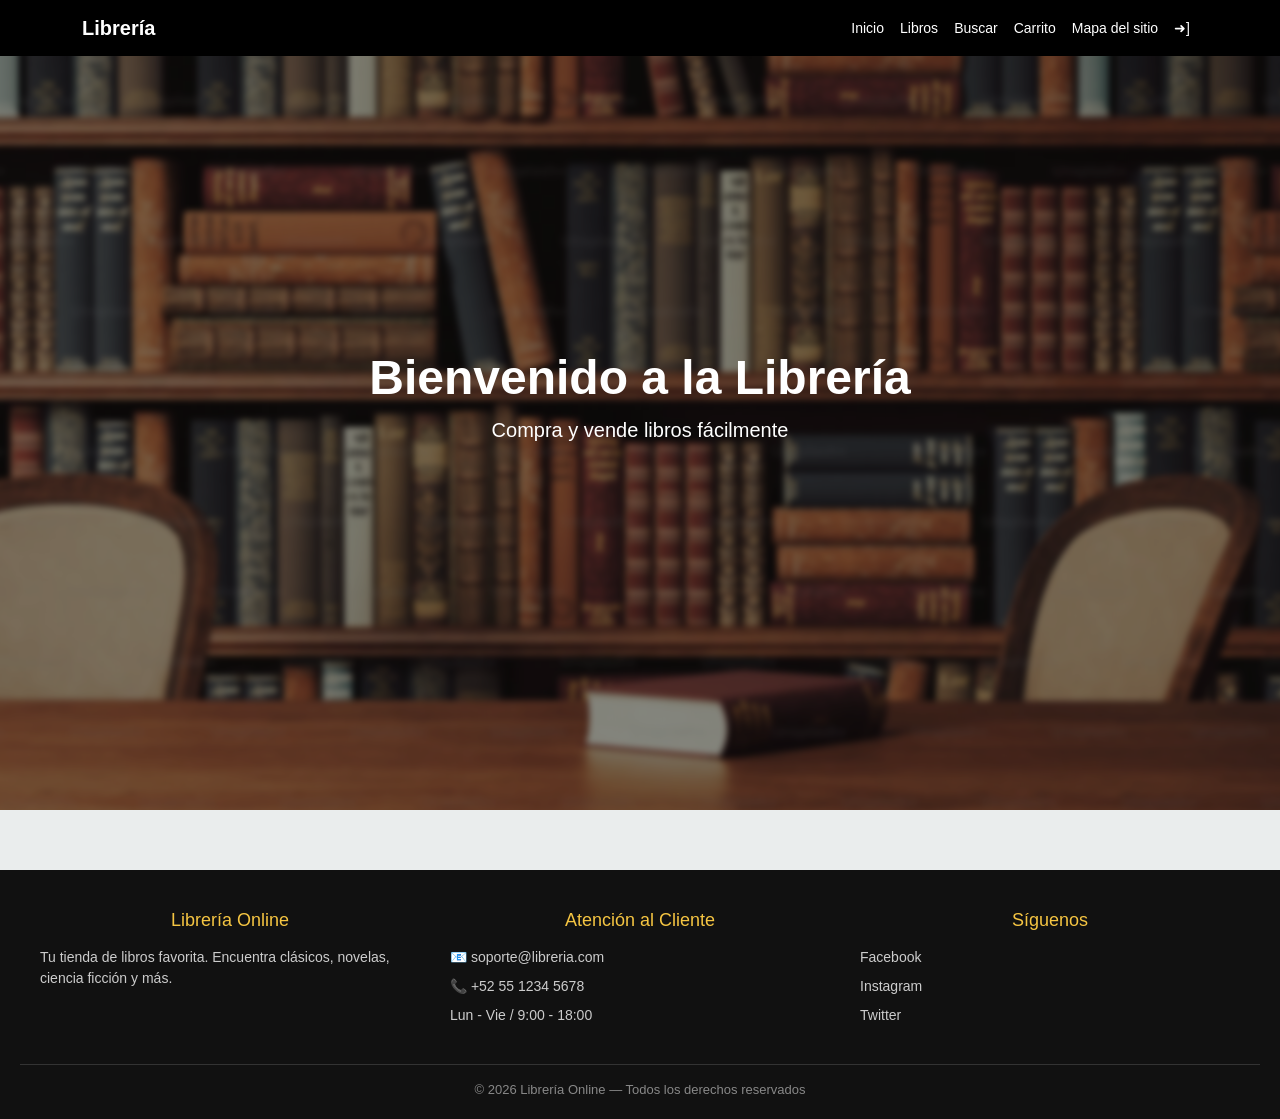
<file: libros2/venta/index.html>
<!DOCTYPE html>
<html lang="es">
<head>
    <meta charset="UTF-8">
    <meta name="viewport" content="width=device-width, initial-scale=1.0">
    <title>Punto de Venta de Libros</title>
    <link href="https://cdn.jsdelivr.net/npm/bootstrap@5.3.8/dist/css/bootstrap.min.css" rel="stylesheet" integrity="sha384-sRIl4kxILFvY47J16cr9ZwB07vP4J8+LH7qKQnuqkuIAvNWLzeN8tE5YBujZqJLB" crossorigin="anonymous">
    <link rel="stylesheet" href="css/estilo.css">
</head>
<body>

<nav class="navbar navbar-expand-lg navbar-dark bg-black fixed-top">
  <div class="container">
    <a class="navbar-brand" href="index.html">Librería</a>

    <button class="navbar-toggler" type="button" data-bs-toggle="collapse" data-bs-target="#menu">
      <span class="navbar-toggler-icon"></span>
    </button>
    <!-- Menu de navegación  -->
    <div class="collapse navbar-collapse" id="menu">
      <ul class="navbar-nav ms-auto mb-2 mb-lg-0">
        <li class="nav-item"><a class="nav-link" href="index.html">Inicio</a></li>
        <li class="nav-item"><a class="nav-link" href="catalogo.html">Libros</a></li>
        <li class="nav-item"><a class="nav-link" href="buscar.html">Buscar</a></li>
        <li class="nav-item"><a class="nav-link" href="carrito.html">Carrito</a></li>
        <span id="adminBtn"></span>
        <li class="nav-item"><a class="nav-link" href="sitiomapa.html">Mapa del sitio</a></li>
        <!-- login -->
        <li class="nav-item">
          <button type="text" class="btn btn-dark nav-link" onclick="cerrarSesion()">➜]</button>
        </li>
      </ul>
    </div>
  </div>
</nav>

<!--carrusel-->
<section class="hero">
  <div id="carouselExampleSlidesOnly" class="carousel slide carousel-fondo" data-bs-ride="carousel">
    <div class="carousel-inner">
      <div class="carousel-item active">
        <img src="imagenes/fondo1.png" class="d-block w-100">
      </div>
      <div class="carousel-item">
        <img src="imagenes/fondo2.png" class="d-block w-100">
      </div>
      <div class="carousel-item">
        <img src="imagenes/fondo3.png" class="d-block w-100">
      </div>
    </div>
  </div>
  <!-- Texto sobre el carrusel -->
  <div class="hero-contenido">
    <h1>Bienvenido a la Librería</h1>
    <p>Compra y vende libros fácilmente</p>
  </div>
</section>


<footer class="footer">
  <div class="footer-contenido">

    <div class="footer-seccion">
      <h3>Librería Online</h3>
      <p>Tu tienda de libros favorita. Encuentra clásicos, novelas, ciencia ficción y más.</p>
    </div>

    <div class="footer-seccion">
      <h3>Atención al Cliente</h3>
      <p>📧 soporte@libreria.com</p>
      <p>📞 +52 55 1234 5678</p>
      <p>Lun - Vie / 9:00 - 18:00</p>
    </div>

    <div class="footer-seccion">
      <h3>Síguenos</h3>
      <p>Facebook</p>
      <p>Instagram</p>
      <p>Twitter</p>
    </div>

  </div>

  <div class="footer-copy">
    © 2026 Librería Online — Todos los derechos reservados
  </div>
</footer>
<script src="https://cdn.jsdelivr.net/npm/bootstrap@5.3.8/dist/js/bootstrap.bundle.min.js"></script>
<script src="js/login.js"></script>
<script>
  function obtenerUsuario() {
    return JSON.parse(localStorage.getItem("usuario"));
  }

  const adminBtn = document.getElementById("adminBtn");

  const usuario = obtenerUsuario();
  if (usuario.rol === "admin") {
    adminBtn.innerHTML = `<li class="nav-item"><a class="nav-link" href="altaLibro.html">Alta Libro</a></li>`;
  }
</script>
</body>
</html>
</file>
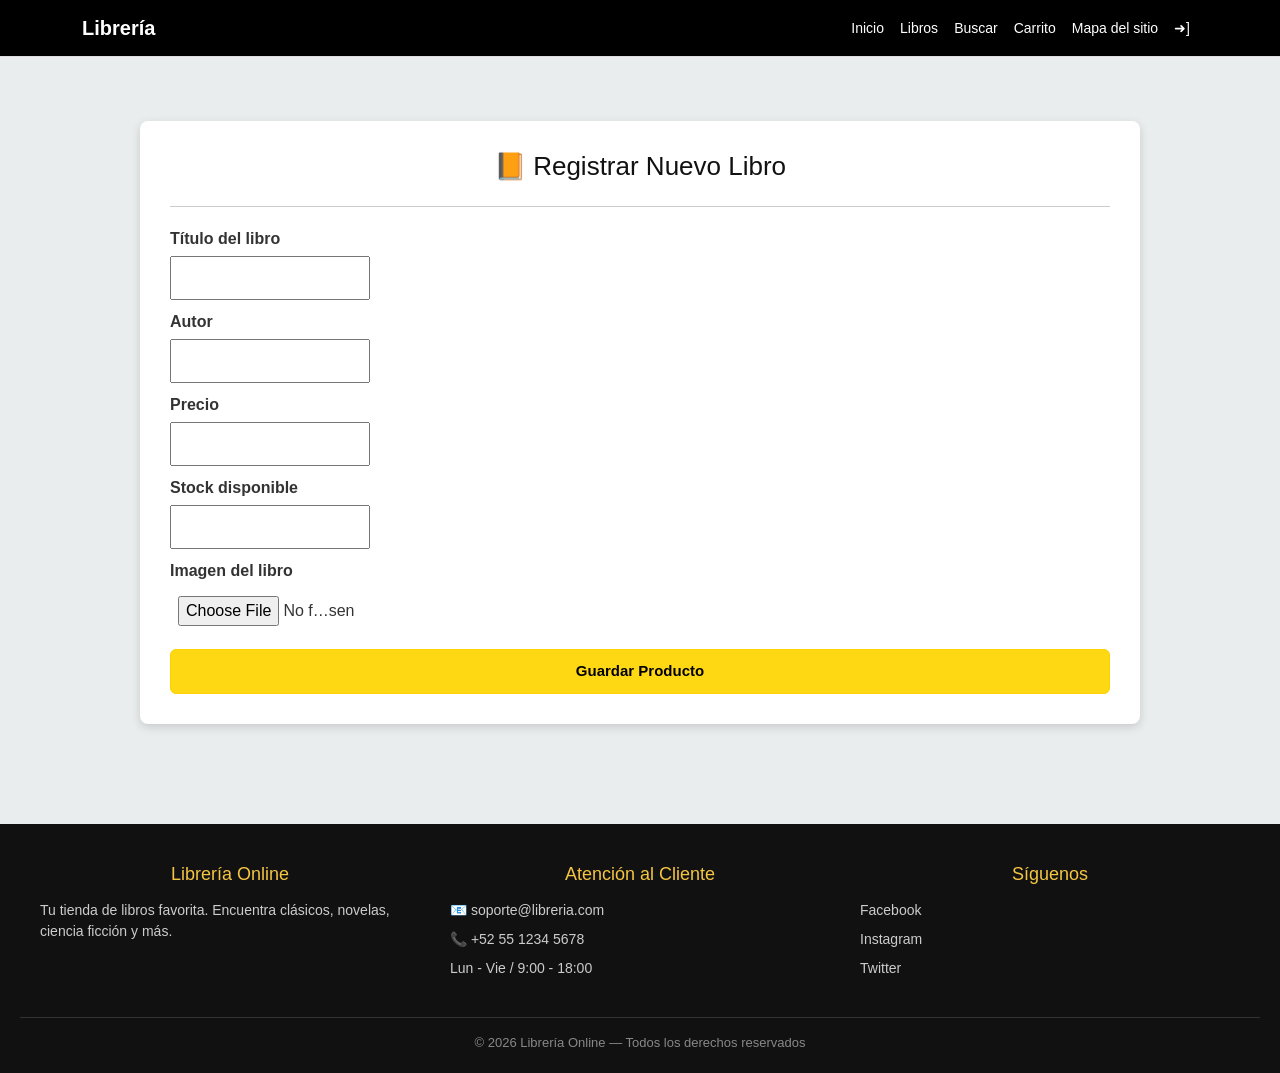
<file: libros2/venta/altaLibro.html>
<!DOCTYPE html>
<html lang="en">
<head>
    <meta charset="UTF-8">
    <meta name="viewport" content="width=device-width, initial-scale=1.0">
    <title>Alta de Producto</title>
    <link href="https://cdn.jsdelivr.net/npm/bootstrap@5.3.8/dist/css/bootstrap.min.css" rel="stylesheet" integrity="sha384-sRIl4kxILFvY47J16cr9ZwB07vP4J8+LH7qKQnuqkuIAvNWLzeN8tE5YBujZqJLB" crossorigin="anonymous">
    <link rel="stylesheet" href="css/estilo.css">
</head>
<body>
  <!-- BARRA DE NAVEGACIÓN -->
    <nav class="navbar navbar-expand-lg navbar-dark bg-black fixed-top">
    <div class="container">
        <a class="navbar-brand" href="index.html">Librería</a>

        <button class="navbar-toggler" type="button" data-bs-toggle="collapse" data-bs-target="#menu">
        <span class="navbar-toggler-icon"></span>
        </button>
        <!-- Menu de navegación  -->
        <div class="collapse navbar-collapse" id="menu">
        <ul class="navbar-nav ms-auto mb-2 mb-lg-0">
            <li class="nav-item"><a class="nav-link" href="index.html">Inicio</a></li>
            <li class="nav-item"><a class="nav-link" href="catalogo.html">Libros</a></li>
            <li class="nav-item"><a class="nav-link" href="buscar.html">Buscar</a></li>
            <li class="nav-item"><a class="nav-link" href="carrito.html">Carrito</a></li>
            <span id="adminBtn"></span>
            <li class="nav-item"><a class="nav-link" href="sitiomapa.html">Mapa del sitio</a></li>
            <!-- login -->
            <li class="nav-item">
                <button type="text" class="btn btn-dark nav-link" onclick="cerrarSesion()">➜]</button>
            </li>
        </ul>
        </div>
    </div>
    </nav>

    <!-- BREADCRUMBS -->
    <nav class="breadcrumbs">
    <a href="../index.html">Inicio</a>
    <span>›</span>
    <span>Alta de Libros</span>
    </nav>

    <!-- CONTENEDOR PRINCIPAL -->
    <div class="container mt-4">
        <div class="detalle-container">
            <div class="detalle-card">
                
                <!-- FORMULARIO -->
                <div class="detalle-info">
                    <h2 class="mb-4">📙 Registrar Nuevo Libro</h2>
                    <hr>

                    <form id="formAltaProducto">

                        <!-- TITULO -->
                        <label>Título del libro</label>
                        <input type="text" id="titulo" required>

                        <!-- AUTOR -->
                        <label>Autor</label>
                        <input type="text" id="autor" required>

                        <!-- PRECIO -->
                        <label>Precio</label>
                        <input type="number" id="precio" min="1" required>

                        <!-- STOCK -->
                        <label>Stock disponible</label>
                        <input type="number" id="stock" min="0" required>

                        <!-- IMAGEN -->
                        <label>Imagen del libro</label>
                        <input type="file" id="imagen" placeholder="../imagenes/libro.jpg">

                        <br>

                        <!-- BOTÓN -->
                        <button type="submit" class="btn-comprar" onclick="AddLibro()">
                        Guardar Producto
                        </button>

                    </form>
                </div>

            </div>
        </div>
    </div>
    <!-- MODAL -->
    <div id="modalMensaje" class="modal-mensaje">
    <div class="modal-contenido">
        <p id="textoModal"></p>
        <button onclick="cerrarModal()">Aceptar</button>
    </div>
    </div>

    <!-- PIE DE PAGINA -->
    <footer class="footer">
        <div class="footer-contenido">

            <div class="footer-seccion">
            <h3>Librería Online</h3>
            <p>Tu tienda de libros favorita. Encuentra clásicos, novelas, ciencia ficción y más.</p>
            </div>

            <div class="footer-seccion">
            <h3>Atención al Cliente</h3>
            <p>📧 soporte@libreria.com</p>
            <p>📞 +52 55 1234 5678</p>
            <p>Lun - Vie / 9:00 - 18:00</p>
            </div>

            <div class="footer-seccion">
            <h3>Síguenos</h3>
            <p>Facebook</p>
            <p>Instagram</p>
            <p>Twitter</p>
            </div>

        </div>

        <div class="footer-copy">
            © 2026 Librería Online — Todos los derechos reservados
        </div>
    </footer>
    <!-- JS -->
    <script src="https://cdn.jsdelivr.net/npm/bootstrap@5.3.8/dist/js/bootstrap.bundle.min.js"></script>
    <script src="js/login.js"></script>
    <script src="js/altaProducto.js"></script>
</body>
</html>
</file>
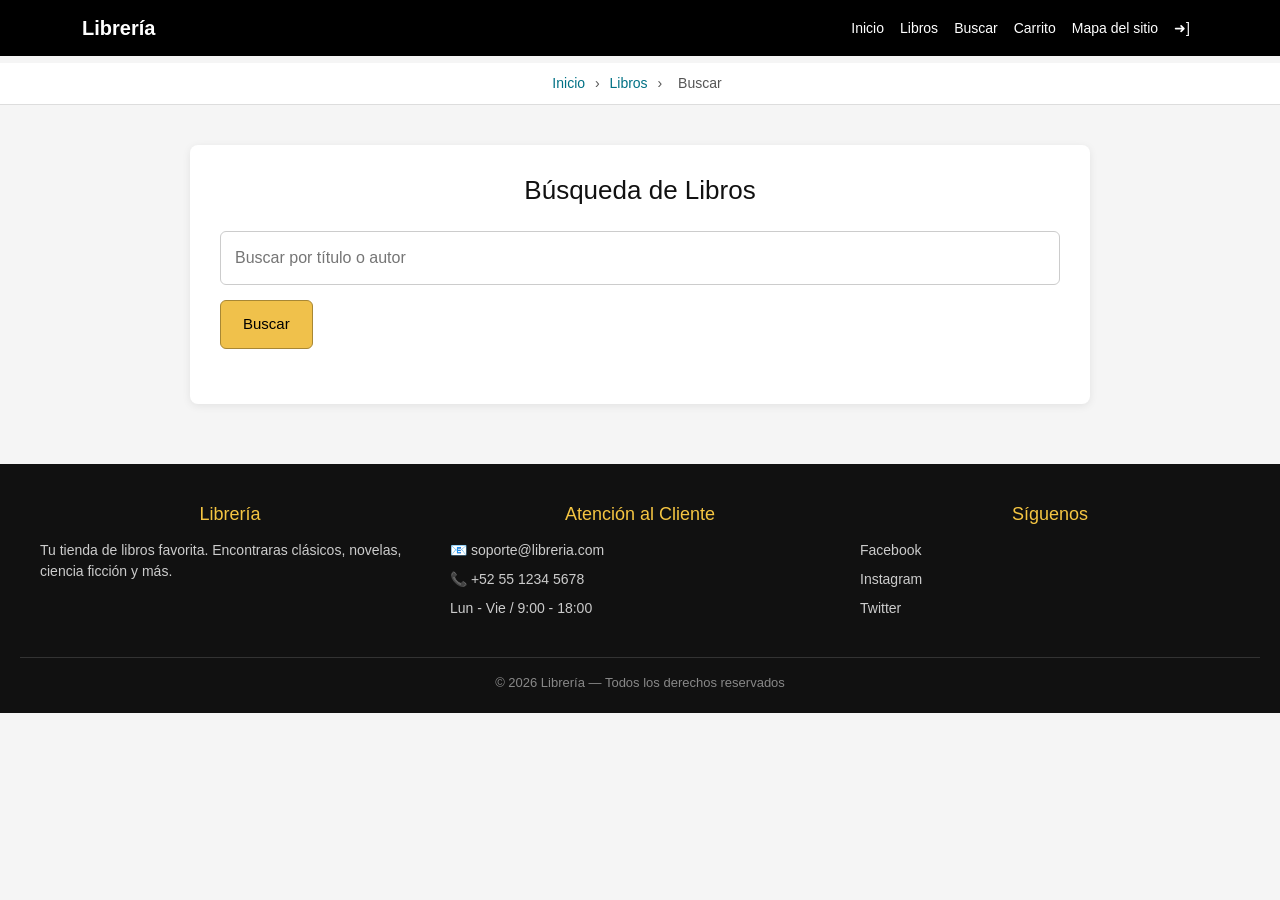
<file: libros2/venta/buscar.html>
<!DOCTYPE html>
<html lang="en">
<head>
  <meta charset="UTF-8">
  <meta name="viewport" content="width=device-width, initial-scale=1.0">
  <title>Buscardor</title>
  <link href="https://cdn.jsdelivr.net/npm/bootstrap@5.3.8/dist/css/bootstrap.min.css" rel="stylesheet" integrity="sha384-sRIl4kxILFvY47J16cr9ZwB07vP4J8+LH7qKQnuqkuIAvNWLzeN8tE5YBujZqJLB" crossorigin="anonymous">
  <link rel="stylesheet" href="css/estilo.css">
</head>
<body class="catalogo-bg pt-5">

<nav class="navbar navbar-expand-lg navbar-dark bg-black fixed-top">
  <div class="container">
    <a class="navbar-brand" href="index.html">Librería</a>

    <button class="navbar-toggler" type="button" data-bs-toggle="collapse" data-bs-target="#menu">
      <span class="navbar-toggler-icon"></span>
    </button>

    <div class="collapse navbar-collapse" id="menu">
      <ul class="navbar-nav ms-auto mb-2 mb-lg-0">
        <li class="nav-item"><a class="nav-link" href="index.html">Inicio</a></li>
        <li class="nav-item"><a class="nav-link" href="catalogo.html">Libros</a></li>
        <li class="nav-item"><a class="nav-link" href="buscar.html">Buscar</a></li>
        <li class="nav-item"><a class="nav-link" href="carrito.html">Carrito</a></li>
        <span id="adminBtn"></span>
        <li class="nav-item"><a class="nav-link" href="sitiomapa.html">Mapa del sitio</a></li>
        <!-- login -->
        <li class="nav-item">
          <button type="text" class="btn btn-dark nav-link" onclick="cerrarSesion()">➜]</button>
        </li>
      </ul>
    </div>
  </div>
</nav>
<!-- Breadcrumbs -->
<nav class="breadcrumbs">
  <a href="index.html">Inicio</a>
  <span>›</span>
  <a href="catalogo.html">Libros</a>
  <span>›</span>
  <span>Buscar</span>
</nav>

<!-- contenido principal -->
<main>
  <h2>Búsqueda de Libros</h2>
  <!-- formulario de busqueda -->
  <input 
    type="text" 
    id="busqueda" 
    placeholder="Buscar por título o autor" required
  >

  <button type="button" onclick="buscarLibro()">Buscar</button>
  <!-- Resultados -->
  <div id="resultado"></div>
</main>

<footer class="footer">
  <div class="footer-contenido">

    <div class="footer-seccion">
      <h3>Librería</h3>
      <p>Tu tienda de libros favorita. Encontraras clásicos, novelas, ciencia ficción y más.</p>
    </div>

    <div class="footer-seccion">
      <h3>Atención al Cliente</h3>
      <p>📧 soporte@libreria.com</p>
      <p>📞 +52 55 1234 5678</p>
      <p>Lun - Vie / 9:00 - 18:00</p>
    </div>

    <div class="footer-seccion">
      <h3>Síguenos</h3>
      <p>Facebook</p>
      <p>Instagram</p>
      <p>Twitter</p>
    </div>

  </div>
  <div class="footer-copy">
    © 2026 Librería — Todos los derechos reservados
  </div>
</footer>
<script src="https://cdn.jsdelivr.net/npm/bootstrap@5.3.8/dist/js/bootstrap.bundle.min.js"></script>
<script src="js/login.js"></script>
<script src="js/buscar.js"></script>
</body>
</html>
</file>
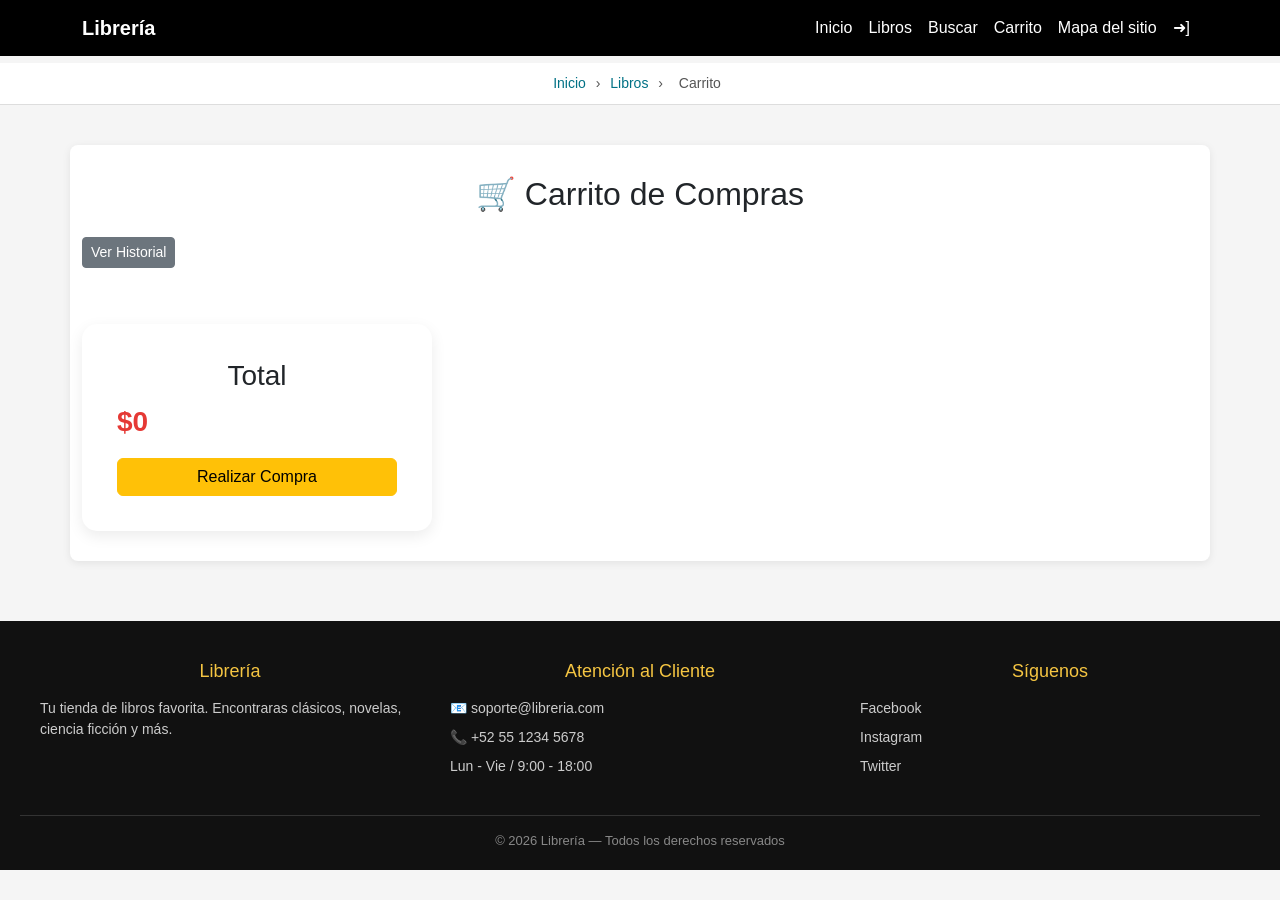
<file: libros2/venta/carrito.html>
<!DOCTYPE html>
<html lang="es">
<head>
  <meta charset="UTF-8">
  <meta name="viewport" content="width=device-width, initial-scale=1.0">
  <title>Carrito</title>
  <link rel="stylesheet" href="css/estilo.css">
  <link href="https://cdn.jsdelivr.net/npm/bootstrap-icons@1.11.3/font/bootstrap-icons.css" rel="stylesheet">
  <link href="https://cdn.jsdelivr.net/npm/bootstrap@5.3.8/dist/css/bootstrap.min.css" rel="stylesheet" integrity="sha384-sRIl4kxILFvY47J16cr9ZwB07vP4J8+LH7qKQnuqkuIAvNWLzeN8tE5YBujZqJLB" crossorigin="anonymous">

</head>
<body class="catalogo-bg pt-5">

<nav class="navbar navbar-expand-lg navbar-dark bg-black fixed-top">
  <div class="container">
    <a class="navbar-brand" href="index.html">Librería</a>

    <button class="navbar-toggler" type="button" data-bs-toggle="collapse" data-bs-target="#menu">
      <span class="navbar-toggler-icon"></span>
    </button>

    <div class="collapse navbar-collapse" id="menu">
      <ul class="navbar-nav ms-auto mb-2 mb-lg-0">
        <li class="nav-item"><a class="nav-link" href="index.html">Inicio</a></li>
        <li class="nav-item"><a class="nav-link" href="catalogo.html">Libros</a></li>
        <li class="nav-item"><a class="nav-link" href="buscar.html">Buscar</a></li>
        <li class="nav-item"><a class="nav-link" href="carrito.html">Carrito</a></li>
        <span id="adminBtn"></span>
        <li class="nav-item"><a class="nav-link" href="sitiomapa.html">Mapa del sitio</a></li>
        <li class="nav-item">
          <button type="text" class="btn btn-dark nav-link" onclick="cerrarSesion()">➜]</button>
        </li>
      </ul>
    </div>
  </div>
</nav>

<nav class="breadcrumbs">
  <a href="index.html">Inicio</a>
  <span>›</span>
  <a href="catalogo.html">Libros</a>
  <span>›</span>
  <span>Carrito</span>
</nav>

<main class="container">
  <h2 class="mb-4">🛒 Carrito de Compras</h2>
  <a href="historial.html" class="btn btn-sm btn-secondary mb-3">
    Ver Historial
  </a>

  <!-- lista -->
  <div id="listaCarrito" class="carrito-contenedor"></div>

  <!-- detalles -->
  <div class="resumen-carrito mt-3">
    <h3>Total</h3>
     <div id="totalCarrito" class="total-precio">$0</div>
    <a href="pago.html" type="button" class="btn btn-warning w-100">Realizar Compra</a>
  </div>
</main>

<script src="https://cdn.jsdelivr.net/npm/bootstrap@5.3.8/dist/js/bootstrap.bundle.min.js" integrity="sha384-FKyoEForCGlyvwx9Hj09JcYn3nv7wiPVlz7YYwJrWVcXK/BmnVDxM+D2scQbITxI" crossorigin="anonymous"></script>

<footer class="footer">
  <div class="footer-contenido">

    <div class="footer-seccion">
      <h3>Librería</h3>
      <p>Tu tienda de libros favorita. Encontraras clásicos, novelas, ciencia ficción y más.</p>
    </div>

    <div class="footer-seccion">
      <h3>Atención al Cliente</h3>
      <p>📧 soporte@libreria.com</p>
      <p>📞 +52 55 1234 5678</p>
      <p>Lun - Vie / 9:00 - 18:00</p>
    </div>

    <div class="footer-seccion">
      <h3>Síguenos</h3>
      <p>Facebook</p>
      <p>Instagram</p>
      <p>Twitter</p>
    </div>

  </div>
  <div class="footer-copy">
    © 2026 Librería — Todos los derechos reservados
  </div>
</footer>
<script src="js/carrito.js"></script>
<script src="js/login.js"></script>
</body>
</html>
</file>
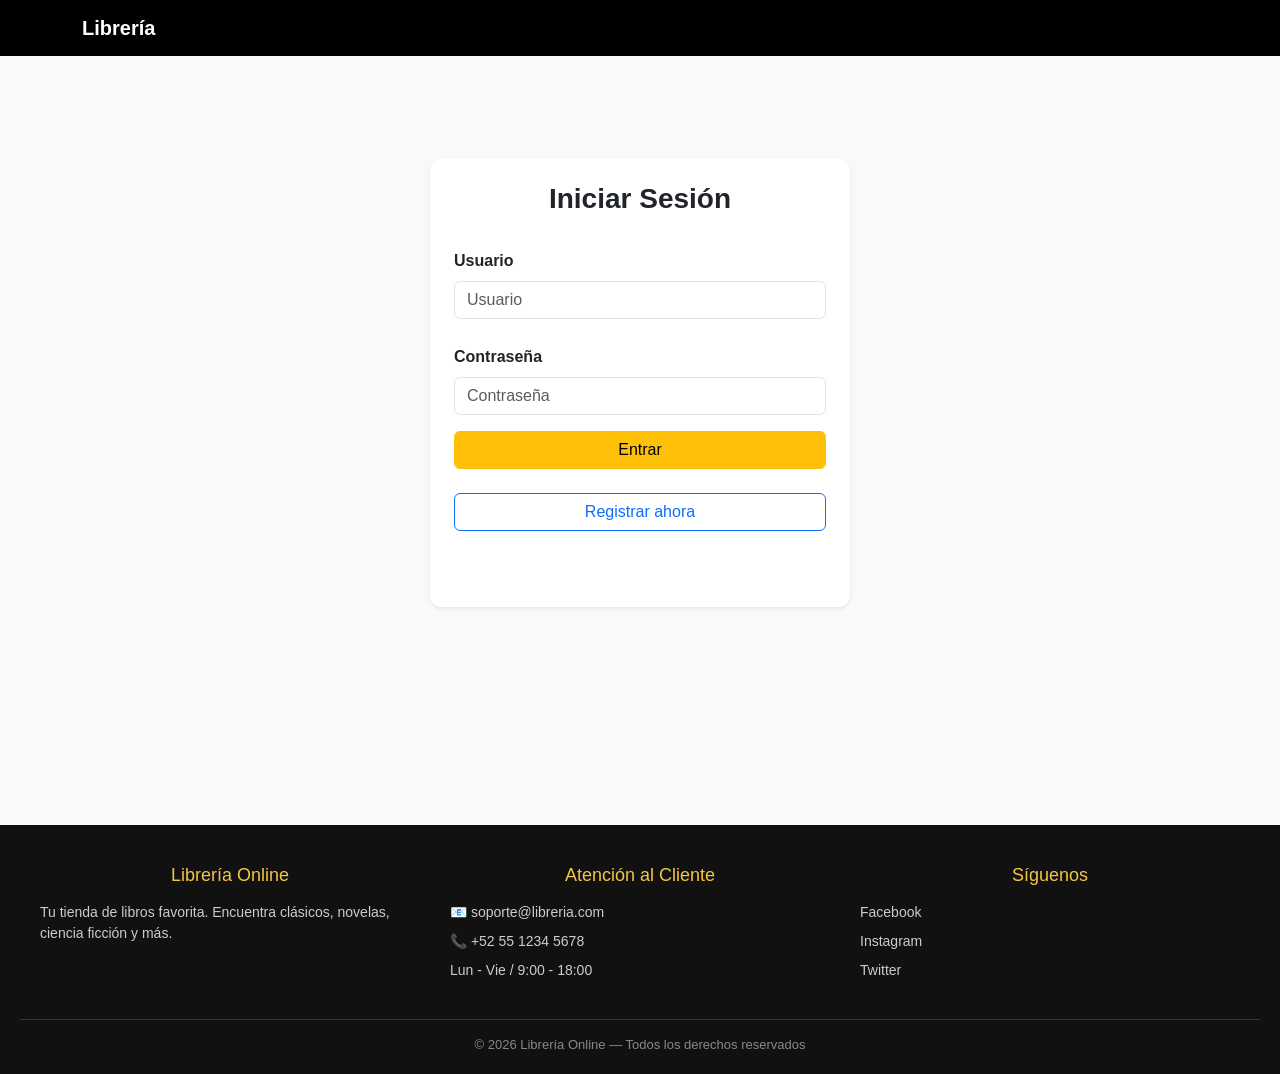
<file: libros2/venta/catalogo.html>
<!DOCTYPE html>
<html lang="es">
<head>
  <meta charset="UTF-8">
  <meta name="viewport" content="width=device-width, initial-scale=1.0">
  <title>Catálogo de Libros</title>
  <link href="https://cdn.jsdelivr.net/npm/bootstrap@5.3.8/dist/css/bootstrap.min.css" rel="stylesheet" integrity="sha384-sRIl4kxILFvY47J16cr9ZwB07vP4J8+LH7qKQnuqkuIAvNWLzeN8tE5YBujZqJLB" crossorigin="anonymous">
  <link rel="stylesheet" href="css/estilo.css">
</head>

<body class="catalogo-bg">

<nav class="navbar navbar-expand-lg navbar-light bg-white border-bottom">
  <div class="container">
    <a class="navbar-brand" href="index.html">Librería</a>

    <button class="navbar-toggler" type="button" data-bs-toggle="collapse" data-bs-target="#menu">
      <span class="navbar-toggler-icon"></span>
    </button>
    <!-- Menú -->
    <div class="collapse navbar-collapse" id="menu">
      <ul class="navbar-nav ms-auto">
        <!-- Navegación principal -->
        <li class="nav-item"><a class="nav-link" href="index.html">Inicio</a></li>
        <li class="nav-item"><a class="nav-link active" href="catalogo.html">Libros</a></li>
        <li class="nav-item"><a class="nav-link" href="buscar.html">Buscar</a></li>
        <li class="nav-item"><a class="nav-link" href="carrito.html">Carrito</a></li>
        <span id="adminBtn"></span>
        <li class="nav-item"><a class="nav-link" href="sitiomapa.html">Mapa del sitio</a></li>
        <!-- Login -->
        <li class="nav-item">
          <button type="text" class="btn btn-dark nav-link" onclick="cerrarSesion()">➜]</button>
        </li>
      </ul>
    </div>
  </div>
</nav>
<!-- Breadcrumbs -->
<nav class="breadcrumbs">
  <a href="index.html">Inicio</a>
  <span>›</span>
  <span>Libros</span>
</nav>


<div class="container mt-4">
  <br>
  <h3 class="fw-bold mb-3">Catálogo de Libros</h3>
  <br>
  <!-- Contenedor dinamico de libros  -->
  <div class="row g-3" id="contenedor-libros">
    <!-- insertan libros desde el js -->
  </div>
</div>

<script src="https://cdn.jsdelivr.net/npm/bootstrap@5.3.8/dist/js/bootstrap.bundle.min.js"></script>

<footer class="footer">
  <div class="footer-contenido">

    <div class="footer-seccion">
      <h3>Librería</h3>
      <p>Tu tienda de libros favorita. Encontraras clásicos, novelas, ciencia ficción y más.</p>
    </div>

    <div class="footer-seccion">
      <h3>Atención al Cliente</h3>
      <p>📧 soporte@libreria.com</p>
      <p>📞 +52 55 1234 5678</p>
      <p>Lun - Vie / 9:00 - 18:00</p>
    </div>

    <div class="footer-seccion">
      <h3>Síguenos</h3>
      <p>Facebook</p>
      <p>Instagram</p>
      <p>Twitter</p>
    </div>

  </div>
  <div class="footer-copy">
    © 2026 Librería — Todos los derechos reservados
  </div>
</footer>
<!-- lógica de libros -->
<script src="js/libros.js"></script>
<script src="js/login.js"></script>
</body>
</html>
</file>
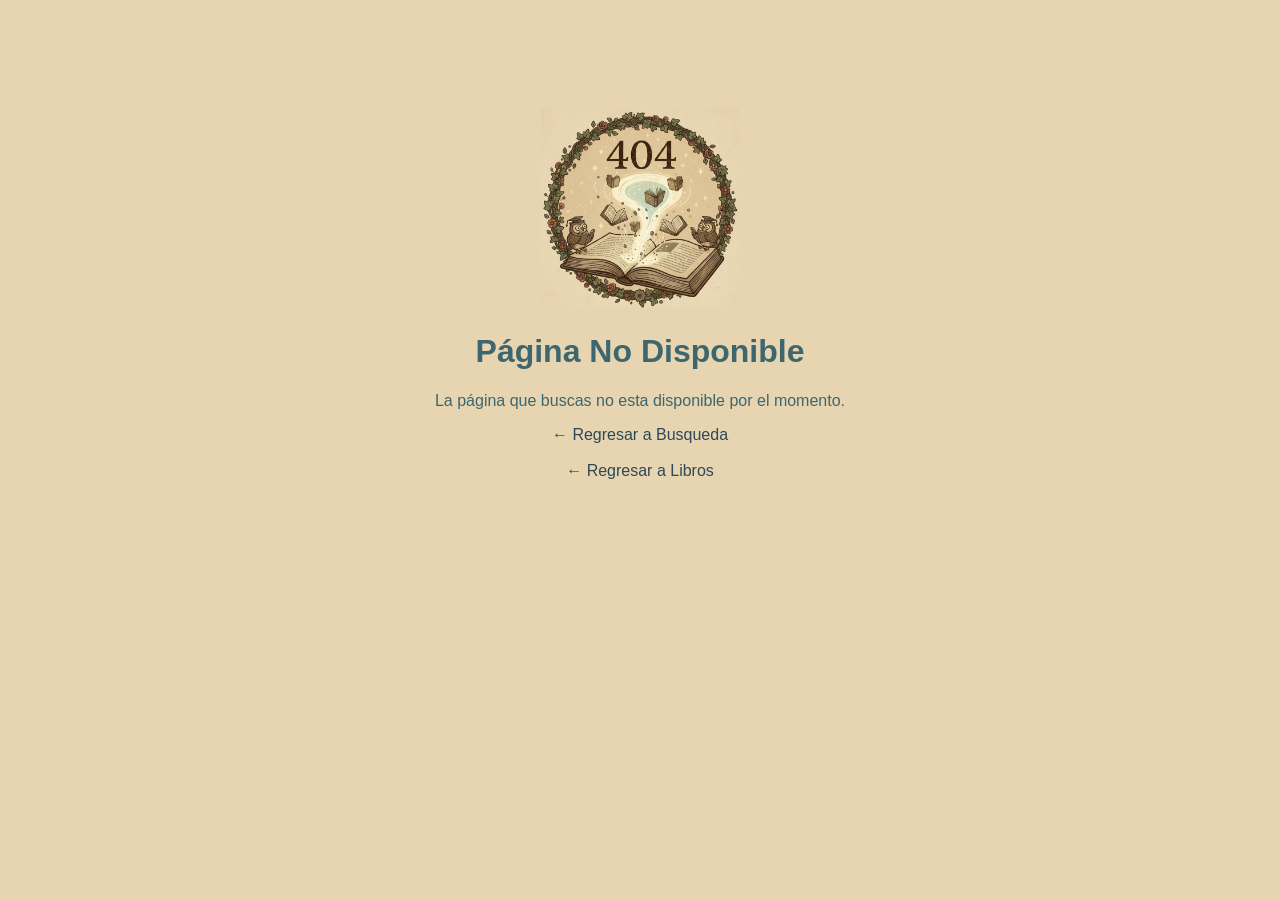
<file: libros2/venta/error404.html>
<!DOCTYPE html>
<html lang="en">
<head>
    <meta charset="UTF-8">
    <meta name="viewport" content="width=device-width, initial-scale=1.0">
    <title>Error</title>
    <style>
        body {
            font-family: Arial;
            text-align: center;
            background: #e6d5b0;
            padding-top: 100px;
            color: #3e666e;
        }
        a {
            color: #2f4858;
            text-decoration: none;
        }
        img{
            height: 200px;
        }
        h1{
            font-size: xx-large;
            font-family: 'Lucida Sans', 'Lucida Sans Regular', 'Lucida Grande', 'Lucida Sans Unicode', Geneva, Verdana, sans-serif;
        }
    </style>
</head>
<body>
    <img src="../venta/imagenes/404.png">

    <h1>Página No Disponible</h1>
    <p>La página que buscas no esta disponible por el momento.</p>

    <a href="buscar.html">← Regresar a Busqueda</a><br><br>
    <a href="catalogo.html">← Regresar a Libros</a>
</body>
</html>
</file>
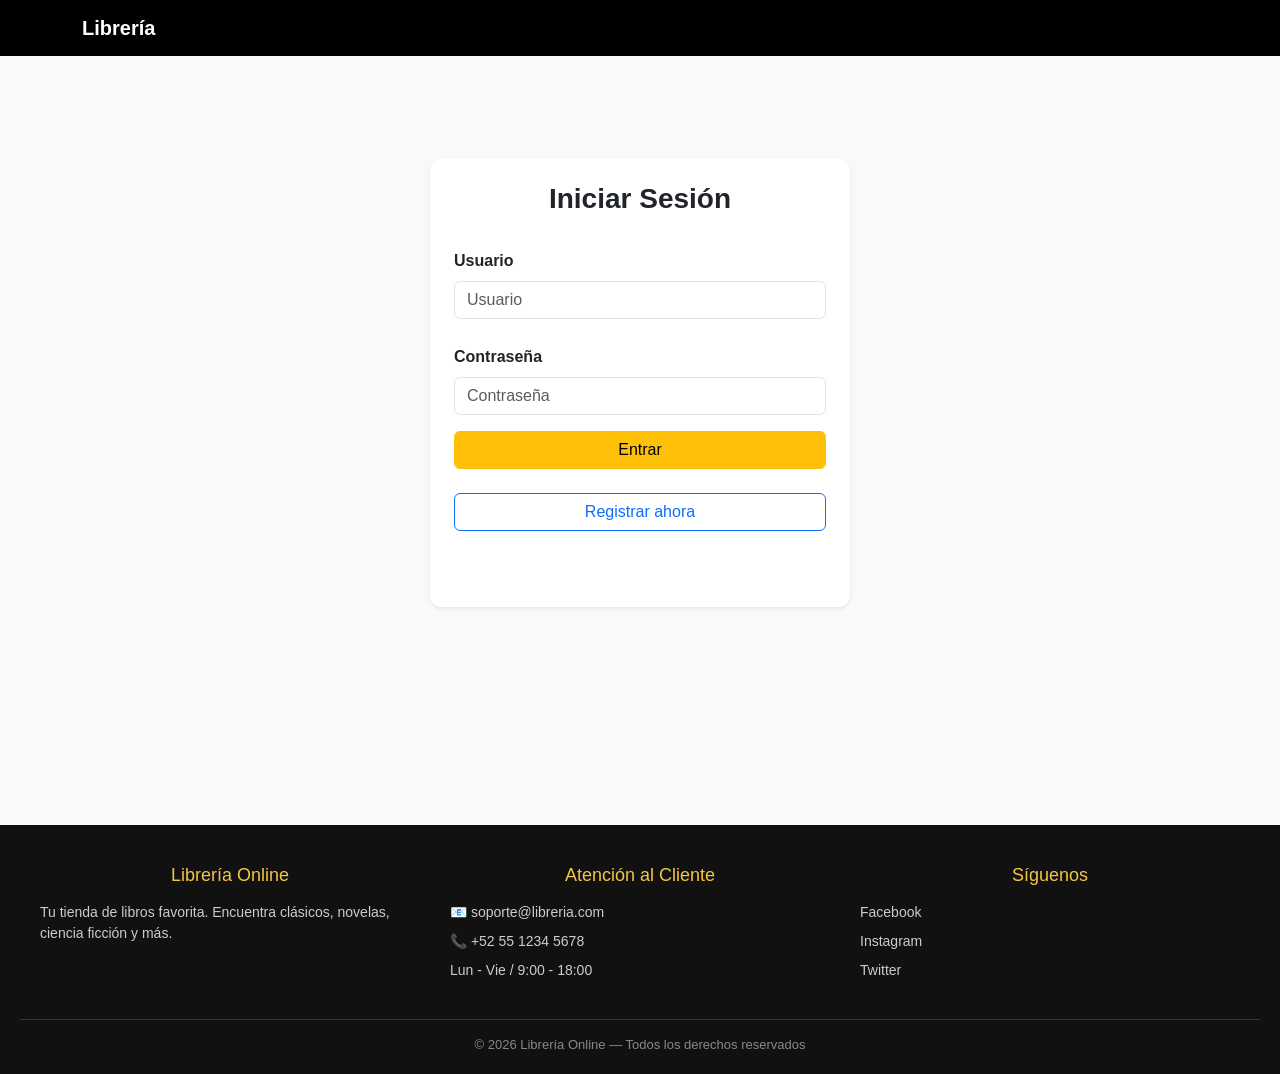
<file: libros2/venta/login.html>
<!DOCTYPE html>
<html lang="es">
<head>
    <meta charset="UTF-8">
    <meta name="viewport" content="width=device-width, initial-scale=1.0">
    <title>Iniciar Sesión</title>
    <link rel="stylesheet" href="css/estilo.css">
    <link href="https://cdn.jsdelivr.net/npm/bootstrap@5.3.8/dist/css/bootstrap.min.css" rel="stylesheet" integrity="sha384-sRIl4kxILFvY47J16cr9ZwB07vP4J8+LH7qKQnuqkuIAvNWLzeN8tE5YBujZqJLB" crossorigin="anonymous">
</head>

<body class="bg-light">
<nav class="navbar navbar-expand-lg navbar-dark bg-black fixed-top">
  <div class="container">
    <a class="navbar-brand" href="index.html">Librería</a>
  </div>
</nav>

<!-- Formulario Login -->
<div class="container d-flex justify-content-center align-items-center" style="min-height: 85vh;">
  <div class="card shadow-sm border-0 p-4" style="max-width: 420px; width: 100%; border-radius: 12px; margin: 90px;">
      <!-- T´tulo -->
      <div class="text-center mb-3">
          <h3 class="fw-bold">Iniciar Sesión</h3>
        </div>
        <!-- Usuario -->
        <div class="mb-3">
            <label class="form-label">Usuario</label>
            <input type="text" id="usuario" class="form-control" placeholder="Usuario">
        </div>
        <!-- Contraseña -->
        <div class="mb-3">
            <label class="form-label">Contraseña</label>
            <input type="password" id="password" class="form-control" placeholder="Contraseña">
        </div>
        <!-- Boton login -->
        <button class="btn btn-warning w-100" onclick="login()">Entrar</button><br>
        <button class="btn btn-outline-primary w-100"><a class="nav-link" href="registro.html">Registrar ahora</a></button>
        <!-- Mensaje de error -->
        <p id="mensaje" class="text-center mt-3 text-danger small"></p>
    </div>
</div>

<footer class="footer">
    <div class="footer-contenido">
        
        <div class="footer-seccion">
            <h3>Librería Online</h3>
            <p>Tu tienda de libros favorita. Encuentra clásicos, novelas, ciencia ficción y más.</p>
        </div>
        
        <div class="footer-seccion">
            <h3>Atención al Cliente</h3>
            <p>📧 soporte@libreria.com</p>
            <p>📞 +52 55 1234 5678</p>
            <p>Lun - Vie / 9:00 - 18:00</p>
        </div>
        
    <div class="footer-seccion">
      <h3>Síguenos</h3>
      <p>Facebook</p>
      <p>Instagram</p>
      <p>Twitter</p>
    </div>

  </div>

  <div class="footer-copy">
    © 2026 Librería Online — Todos los derechos reservados
  </div>
</footer>

<script src="https://cdn.jsdelivr.net/npm/bootstrap@5.3.8/dist/js/bootstrap.bundle.min.js"></script>
<script src="js/login.js"></script>
</body>
</html>
</file>
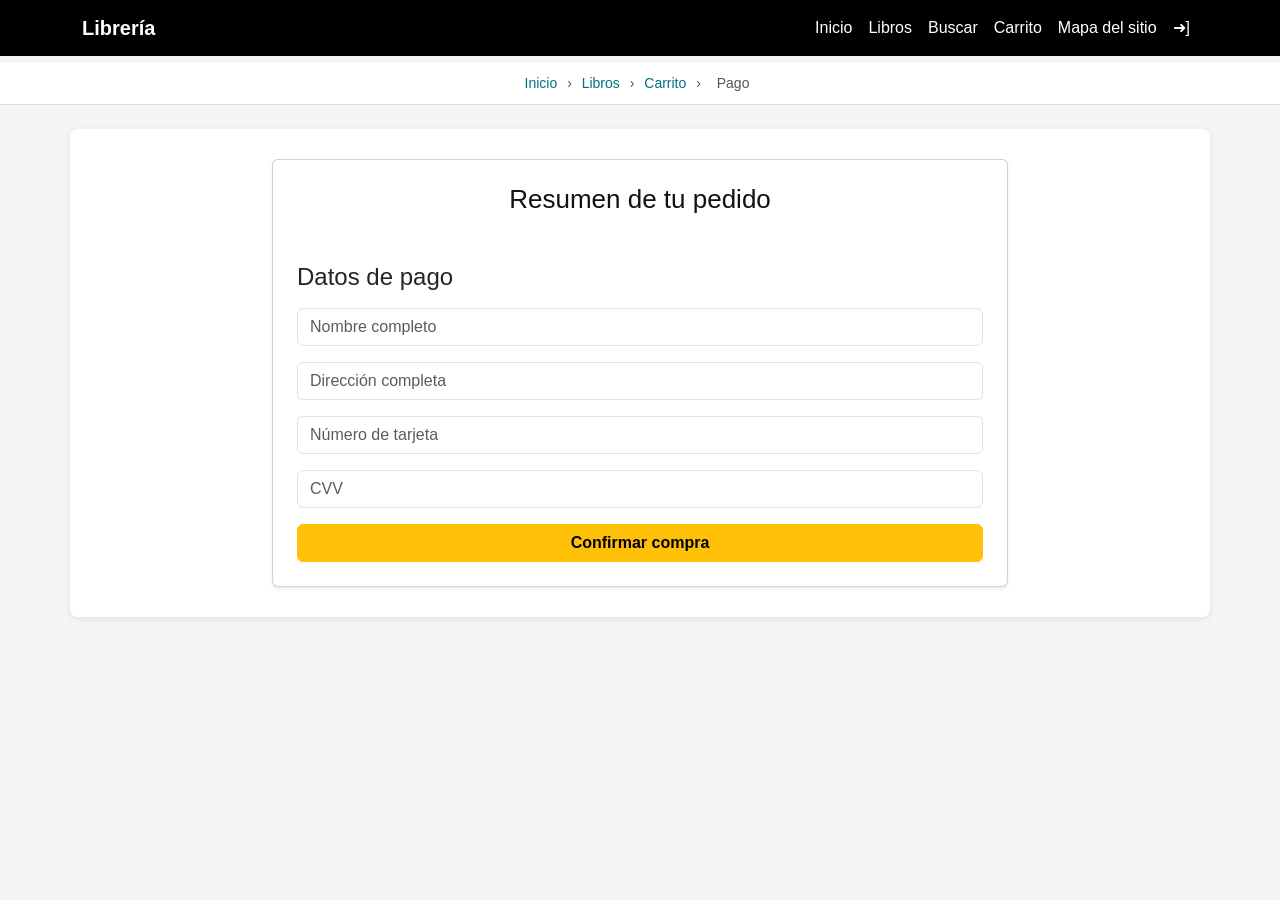
<file: libros2/venta/pago.html>
<!DOCTYPE html>
<html lang="en">
<head>
    <meta charset="UTF-8">
    <meta name="viewport" content="width=device-width, initial-scale=1.0">
    <title>Pago</title>
    <link rel="stylesheet" href="css/estilo.css">
    <link href="https://cdn.jsdelivr.net/npm/bootstrap-icons@1.11.3/font/bootstrap-icons.css" rel="stylesheet">
    <link href="https://cdn.jsdelivr.net/npm/bootstrap@5.3.8/dist/css/bootstrap.min.css" rel="stylesheet">
</head>
<body class="catalogo-bg pt-5">
    <nav class="navbar navbar-expand-lg navbar-dark bg-black fixed-top">
        <div class="container">
            <a class="navbar-brand" href="index.html">Librería</a>
            <button class="navbar-toggler" type="button" data-bs-toggle="collapse" data-bs-target="#menu">
                <span class="navbar-toggler-icon"></span>
            </button>
            <div class="collapse navbar-collapse" id="menu">
                <ul class="navbar-nav ms-auto mb-2 mb-lg-0">
                    <li class="nav-item"><a class="nav-link" href="index.html">Inicio</a></li>
                    <li class="nav-item"><a class="nav-link" href="catalogo.html">Libros</a></li>
                    <li class="nav-item"><a class="nav-link" href="buscar.html">Buscar</a></li>
                    <li class="nav-item"><a class="nav-link" href="carrito.html">Carrito</a></li>
                    <span id="adminBtn"></span>
                    <li class="nav-item"><a class="nav-link" href="sitiomapa.html">Mapa del sitio</a></li>
                    <li class="nav-item">
                        <button type="text" class="btn btn-dark nav-link" onclick="cerrarSesion()">➜]</button>
                    </li>
                </ul>
            </div>
        </div>
    </nav>
    <nav class="breadcrumbs">
        <a href="index.html">Inicio</a>
        <span>›</span>
        <a href="catalogo.html">Libros</a>
        <span>›</span>
        <a href="carrito.html">Carrito</a>
        <span>›</span>
        <span>Pago</span>
    </nav>
    <main class="container mt-4 mb-5">
        <div class="row justify-content-center">
            <div class="col-lg-8">
                <div class="card shadow-sm p-4">
                    <!-- resumen del pedido -->
                    <h2>Resumen de tu pedido</h2>
                    <div id="resumenPedido" class="mb-3"></div>
                    <div id="totalPedido" class="mb-4"></div>
                    <!-- formulario de pago -->
                    <h4 class="mb-3">Datos de pago</h4>
                    <!-- nombre -->
                    <div class="mb-3">
                        <input type="text" id="nombreCliente" class="form-control" placeholder="Nombre completo">
                        <small id="errorNombre" class="text-danger"></small>
                    </div>
                    <!-- direccion -->
                    <div class="mb-3">
                        <input type="text" id="direccionCliente" class="form-control" placeholder="Dirección completa">
                        <small id="errorDireccion" class="text-danger"></small>
                    </div>
                    <!-- tarjeta -->
                    <div class="mb-3">
                        <input type="text" id="tarjetaCliente" class="form-control" placeholder="Número de tarjeta">
                        <small id="errorTarjeta" class="text-danger"></small>
                    </div>
                    <!-- CVV -->
                    <div class="mb-3">
                        <input type="text" id="cvvCliente" class="form-control" placeholder="CVV">
                        <small id="errorCvv" class="text-danger"></small>
                    </div>
                    <!-- Botón -->
                    <button onclick="realizarCompra()" class="btn btn-warning w-100 fw-bold">Confirmar compra</button>
                </div>
            </div>
        </div>
    </main>
    <!-- pantalla de exito -->
    <div id="pantallaExito" class="pantalla-exito">
      <div class="exito-card">
        <h2>🎉 ¡Compra realizada con éxito!</h2>
        <!-- numero de orden -->
        <p id="ordenGenerada"></p> <br>
        <button onclick="cerrarExito()" class="btn btn-primary">
          Volver a la tienda
        </button>
      </div>
    </div>
<script src="https://cdn.jsdelivr.net/npm/bootstrap@5.3.8/dist/js/bootstrap.bundle.min.js"></script>
<script src="js/carrito.js"></script>
<script src="js/login.js"></script>
</body>
</html>
</file>
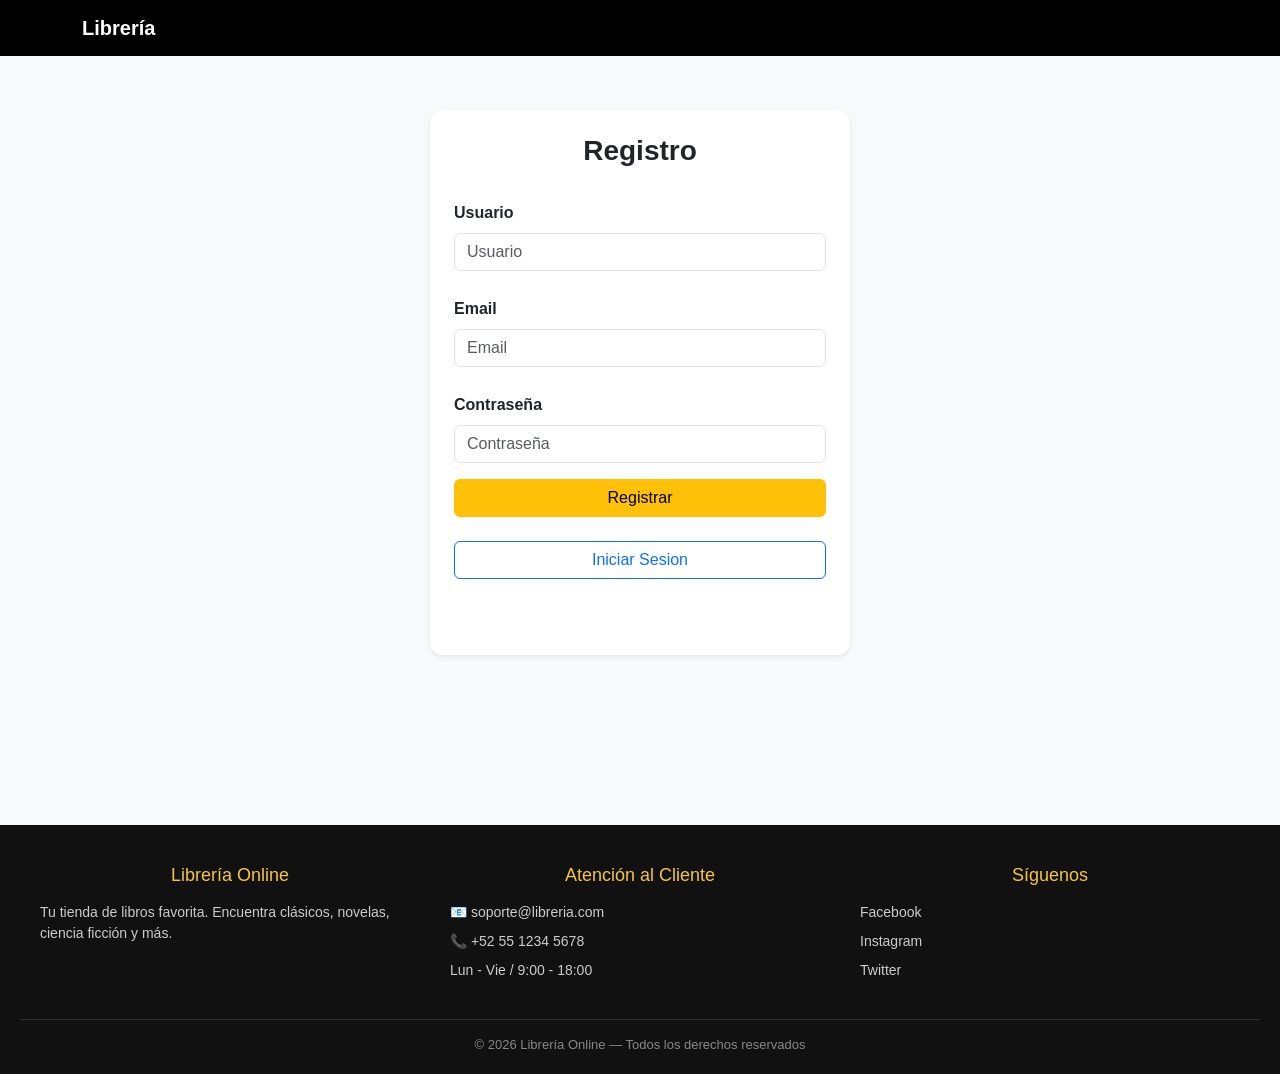
<file: libros2/venta/registro.html>
<!DOCTYPE html>
<html lang="es">
<head>
    <meta charset="UTF-8">
    <meta name="viewport" content="width=device-width, initial-scale=1.0">
    <title>Iniciar Sesión</title>
    <link rel="stylesheet" href="css/estilo.css">
    <link href="https://cdn.jsdelivr.net/npm/bootstrap@5.3.8/dist/css/bootstrap.min.css" rel="stylesheet" integrity="sha384-sRIl4kxILFvY47J16cr9ZwB07vP4J8+LH7qKQnuqkuIAvNWLzeN8tE5YBujZqJLB" crossorigin="anonymous">
</head>

<body class="bg-light">
<nav class="navbar navbar-expand-lg navbar-dark bg-black fixed-top">
  <div class="container">
    <a class="navbar-brand" href="index.html">Librería</a>
  </div>
</nav>

<!-- Formulario Registro -->
<div class="container d-flex justify-content-center align-items-center" style="min-height: 85vh;">
  <div class="card shadow-sm border-0 p-4" style="max-width: 420px; width: 100%; border-radius: 12px; margin: 90px;">
      <!-- T´tulo -->
      <div class="text-center mb-3">
          <h3 class="fw-bold">Registro</h3>
        </div>
        <!-- Usuario -->
        <div class="mb-3">
            <label class="form-label">Usuario</label>
            <input type="text" id="usuario" class="form-control" placeholder="Usuario">
        </div>
        <div class="mb-3">
            <label class="form-label">Email</label>
            <input type="text" id="email" class="form-control" placeholder="Email">
        </div>
        <!-- Contraseña -->
        <div class="mb-3">
            <label class="form-label">Contraseña</label>
            <input type="password" id="password" class="form-control" placeholder="Contraseña">
        </div>
        <!-- Boton login -->
        <button class="btn btn-warning w-100" onclick="registro()">Registrar</button><br>
        <button class="btn btn-outline-primary w-100"><a class="nav-link" href="login.html">Iniciar Sesion</a></button>
        <!-- Mensaje de error -->
        <p id="mensaje" class="text-center mt-3 text-danger small"></p>
    </div>
</div>

<footer class="footer">
    <div class="footer-contenido">
        
        <div class="footer-seccion">
            <h3>Librería Online</h3>
            <p>Tu tienda de libros favorita. Encuentra clásicos, novelas, ciencia ficción y más.</p>
        </div>
        
        <div class="footer-seccion">
            <h3>Atención al Cliente</h3>
            <p>📧 soporte@libreria.com</p>
            <p>📞 +52 55 1234 5678</p>
            <p>Lun - Vie / 9:00 - 18:00</p>
        </div>
        
    <div class="footer-seccion">
      <h3>Síguenos</h3>
      <p>Facebook</p>
      <p>Instagram</p>
      <p>Twitter</p>
    </div>

  </div>

  <div class="footer-copy">
    © 2026 Librería Online — Todos los derechos reservados
  </div>
</footer>

<script src="https://cdn.jsdelivr.net/npm/bootstrap@5.3.8/dist/js/bootstrap.bundle.min.js"></script>
<script src="js/registro.js"></script>
</body>
</html>
</file>
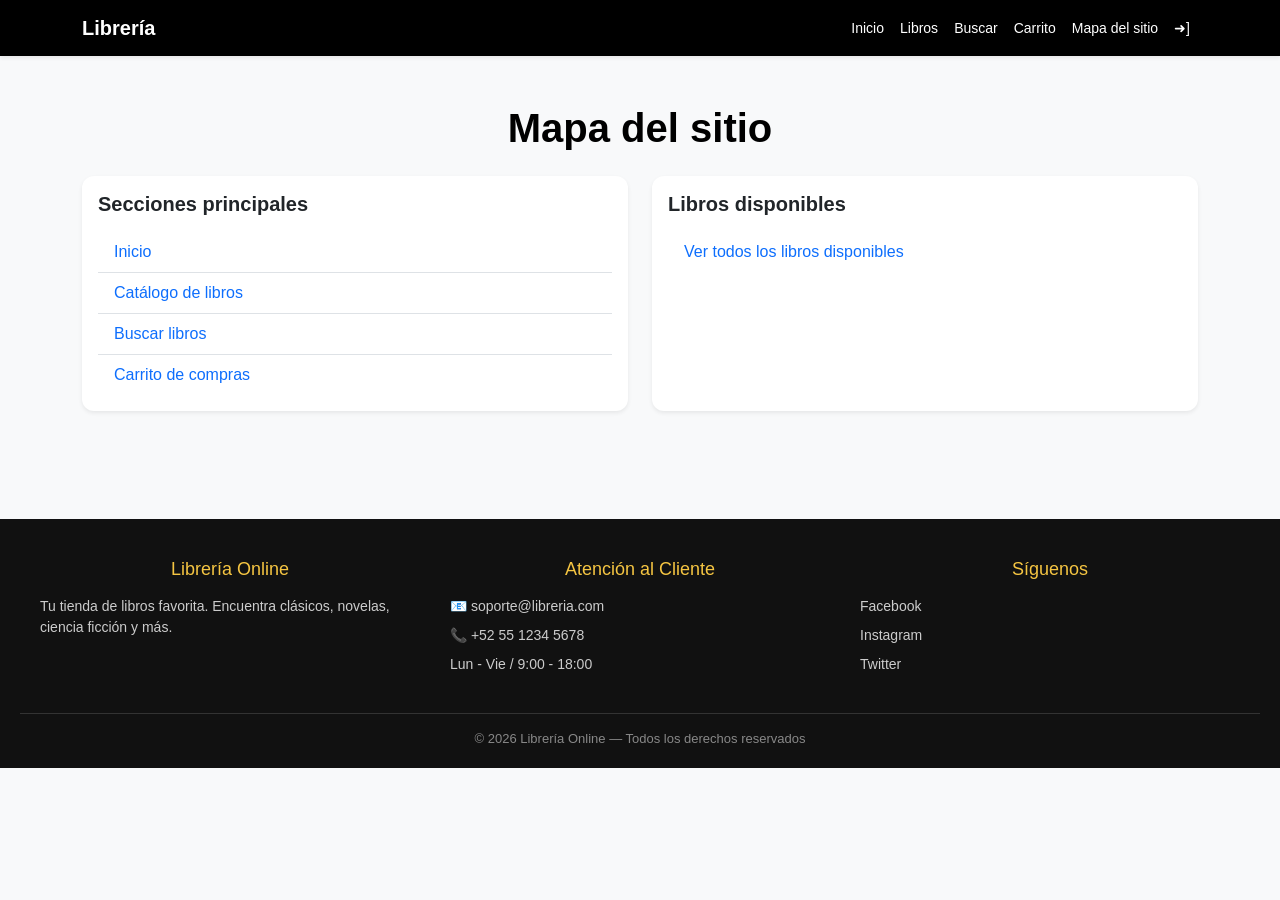
<file: libros2/venta/sitiomapa.html>
<!DOCTYPE html>
<html lang="es">
<head>
  <meta charset="UTF-8">
  <meta name="viewport" content="width=device-width, initial-scale=1.0">
  <title>Mapa del sitio</title>
  <link href="https://cdn.jsdelivr.net/npm/bootstrap@5.3.8/dist/css/bootstrap.min.css" rel="stylesheet" integrity="sha384-sRIl4kxILFvY47J16cr9ZwB07vP4J8+LH7qKQnuqkuIAvNWLzeN8tE5YBujZqJLB" crossorigin="anonymous">
  <link rel="stylesheet" href="css/estilo.css">
</head>

<body class="bg-light">

<nav class="navbar navbar-expand-lg navbar-light bg-white shadow-sm">
  <div class="container">
    <a class="navbar-brand fw-bold" href="index.html">Librería</a>

    <button class="navbar-toggler" type="button" data-bs-toggle="collapse" data-bs-target="#menu">
      <span class="navbar-toggler-icon"></span>
    </button>

    <div class="collapse navbar-collapse" id="menu">
      <div class="navbar-nav ms-auto">
        <a class="nav-link" href="index.html">Inicio</a>
        <a class="nav-link" href="catalogo.html">Libros</a>
        <a class="nav-link" href="buscar.html">Buscar</a>
        <a class="nav-link" href="carrito.html">Carrito</a>
        <span id="adminBtn"></span>
        <a class="nav-link active" href="sitiomapa.html">Mapa del sitio</a>
        <li class="nav-item">
          <button type="text" class="btn btn-dark nav-link" onclick="cerrarSesion()">➜]</button>
        </li>
      </div>
    </div>
  </div>
</nav>

<div class="container py-5">

  <div class="text-center mb-4">
    <h1 class="fw-bold">Mapa del sitio</h1>
  </div>

  <div class="row g-4">

    <div class="col-md-6">
      <div class="card shadow-sm border-0 h-100">
        <div class="card-body">
          <h5 class="card-title fw-bold mb-3">Secciones principales</h5>

          <ul class="list-group list-group-flush">
            <li class="list-group-item">
              <a href="index.html" class="text-decoration-none">Inicio</a>
            </li>
            <li class="list-group-item">
              <a href="catalogo.html" class="text-decoration-none">Catálogo de libros</a>
            </li>
            <li class="list-group-item">
              <a href="buscar.html" class="text-decoration-none">Buscar libros</a>
            </li>
            <li class="list-group-item">
              <a href="carrito.html" class="text-decoration-none">Carrito de compras</a>
            </li>
          </ul>
        </div>
      </div>
    </div>

 
    <div class="col-md-6">
      <div class="card shadow-sm border-0 h-100">
        <div class="card-body">
          <h5 class="card-title fw-bold mb-3">Libros disponibles</h5>

          <ul class="list-group list-group-flush">
            <li class="list-group-item">
              <a href="catalogo.html" class="text-decoration-none">
                Ver todos los libros disponibles
              </a>
            </li>
          </ul>
        </div>
      </div>
    </div>

  </div>
</div>

<footer class="footer">
  <div class="footer-contenido">

    <div class="footer-seccion">
      <h3>Librería Online</h3>
      <p>Tu tienda de libros favorita. Encuentra clásicos, novelas, ciencia ficción y más.</p>
    </div>

    <div class="footer-seccion">
      <h3>Atención al Cliente</h3>
      <p>📧 soporte@libreria.com</p>
      <p>📞 +52 55 1234 5678</p>
      <p>Lun - Vie / 9:00 - 18:00</p>
    </div>

    <div class="footer-seccion">
      <h3>Síguenos</h3>
      <p>Facebook</p>
      <p>Instagram</p>
      <p>Twitter</p>
    </div>

  </div>

  <div class="footer-copy">
    © 2026 Librería Online — Todos los derechos reservados
  </div>
</footer>

<script src="https://cdn.jsdelivr.net/npm/bootstrap@5.3.8/dist/js/bootstrap.bundle.min.js"></script>
<script src="js/login.js"></script>
<script>
  function obtenerUsuario() {
    return JSON.parse(localStorage.getItem("usuario"));
  }

  const adminBtn = document.getElementById("adminBtn");

  const usuario = obtenerUsuario();
  if (usuario.rol === "admin") {
    adminBtn.innerHTML = `<li class="nav-item"><a class="nav-link" href="altaLibro.html">Alta Libro</a></li>`;
  }
</script>
</body>
</html>
</file>
<file: libros2/venta/css/estilo.css>
/*--------carrusel-------------*/
.hero {
  position: relative;
  height: 90vh;
  overflow: hidden;
}

.carousel-fondo,
.carousel-fondo .carousel-inner,
.carousel-fondo .carousel-item,
.carousel-fondo img {
  height: 100%;
}

.carousel-fondo img {
  object-fit: cover;
  filter: blur(3px) brightness(0.6);
  transform: scale(1.05);
}

/* Texto encima */
.hero-contenido {
  position: absolute;
  top: 50%;
  left: 50%;
  transform: translate(-50%, -50%);
  text-align: center;
  color: white;
  z-index: 10;
}

.hero-contenido h1 {
  font-size: 48px;
  font-weight: bold;
  color: white;
}

.hero-contenido p {
  font-size: 20px;
}

/* Navbar negro */
.navbar {
  background-color: black !important;
}

.navbar .nav-link,
.navbar .navbar-brand {
  color: white !important;
}

.navbar .nav-link:hover {
  color: #f5c542 !important;
}
/*------------------------------------------*/

body {
    background-color: #f8f9fa;  
    color: #333;
}

/* MENÚ SUPERIOR  */
.menu {
    background: white;
    padding: 12px;
    border-bottom: 1px solid #e5e5e5;
    text-align: center;
}

.menu a {
    text-decoration: none;
    color: #333;
    font-size: 14px;
    margin: 0 6px;
}

.menu a:hover {
    color: #fd810d; 
}

/* BREADCRUMBS */
.breadcrumbs {
    text-align: center;
    font-size: 13px;
    margin: 15px 0;
    color: #666;
}

.breadcrumbs a {
    text-decoration: none;
    color: #0d6efd;
}

/* ===== TITULOS ===== */

h1, h2, h3 {
    text-align: center;
    color: #000;
}

/* ===== TARJETAS DE LIBROS ===== */

.libro {
    background: white;
    border-radius: 12px;
    padding: 15px;
    text-align: center;
    transition: 0.2s;
    height: 100%;
    border: 1px solid #eee;
}

.libro:hover {
    transform: translateY(-4px);
    box-shadow: 0 6px 18px rgba(0,0,0,0.08);
}

.libro img {
    height: 170px;
    object-fit: cover;
    margin-bottom: 10px;
}

/* LOGIN */
.login-box {
    background: white;
    padding: 30px;
    border-radius: 12px;
    box-shadow: 0 5px 18px rgba(0,0,0,0.08);
    max-width: 400px;
    margin: 60px auto;
}

/* BUSCADOR  */
#resultado {
    margin-top: 20px;
}

.resultado-libro {
    background: white;
    padding: 12px;
    border-radius: 10px;
    border: 1px solid #eee;
    margin-bottom: 10px;
}

/* tabla deel carrito */
table {
    background: white;
}

/* boton carrito */
.btn-carrito {
    display: inline-block;
    margin-top: 10px;
}


/*----------------------CATALOGO-------------------------------*/

body {
    font-family: Arial, Helvetica, sans-serif;
}

.catalogo-bg {
    background: #f5f5f5;
}

/* card libro */
.libro-card {
    border-radius: 10px;
    border: 1px solid #eee;
    position: relative;
    transition: 0.25s ease;
}

.libro-card:hover {
    transform: translateY(-4px);
    box-shadow: 0 6px 18px rgba(0,0,0,0.08);
}

.libro-card img {
    height: 250px;
    object-fit: cover;
    padding: 20px;
}

/* card */
.libro-card .badge {
    position: absolute;
    top: 10px;
    left: 10px;
    font-size: 11px;
}

/* Texto */
.card-body h6 {
    min-height: 15px;
    font-size: 20px;
}

/*oferta*/
.rating {
    font-size: 13px;
    color: #f0ad4e;
    margin-bottom: 4px;
}

/* Precio */
.precio {
    font-size: 22px;
    font-weight: bold;
    color: #333;
    margin-bottom: 2px;
}

.envio {
    color: #00a650;
    font-size: 13px;
    font-weight: 500;
}

/* Botón */
.btn-primary {
    background-color: #0056b3;
    border: none;
}

.btn-primary:hover {
    background-color: #003f82;
}

.navbar-brand {
    font-weight: bold;
}

.nav-link {
    font-size: 14px;
}

/*------------------------BUSCAR----------------------------*/
* {
  box-sizing: border-box;
  margin: 0;
  padding: 0;
  font-family: Arial, Helvetica, sans-serif;
}

body {
  background: #f5f5f5;
  color: #333;
}

/* BREADCRUMBS */
.breadcrumbs {
  background: white;
  padding: 10px 20px;
  font-size: 14px;
  border-bottom: 1px solid #ddd;
}

.breadcrumbs a {
  text-decoration: none;
  color: #007185;
}

.breadcrumbs span {
  margin: 0 6px;
  color: #555;
}

main {
  max-width: 900px;
  margin: 40px auto;
  background: white;
  padding: 30px;
  border-radius: 8px;
  box-shadow: 0 2px 8px rgba(0,0,0,0.08);
}

h2 {
  margin-bottom: 20px;
  font-size: 26px;
  color: #111;
}

/*  buscador  */
#busqueda {
  width: 100%;
  padding: 14px;
  font-size: 16px;
  border: 1px solid #ccc;
  border-radius: 6px;
  margin-bottom: 15px;
  transition: 0.2s;
}

#busqueda:focus {
  outline: none;
  border-color: #f0c14b;
  box-shadow: 0 0 0 3px rgba(240,193,75,0.3);
}

button {
  background: #f0c14b;
  border: 1px solid #a88734;
  padding: 12px 22px;
  font-size: 15px;
  border-radius: 6px;
  cursor: pointer;
  transition: 0.2s;
}

button:hover {
  background: #ddb347;
}

#resultado {
  margin-top: 25px;
}

/* Tarjeta de libro */
.resultado-libro {
  display: flex;
  gap: 15px;
  padding: 15px;
  border: 1px solid #eee;
  border-radius: 6px;
  margin-bottom: 15px;
  transition: 0.2s;
}

.resultado-libro:hover {
  box-shadow: 0 2px 6px rgba(0,0,0,0.1);
}

.resultado-libro img {
  width: 150px;
  height: auto;
}

.resultado-info h4 {
  font-size: 16px;
  margin-bottom: 6px;
}

.resultado-precio {
  font-size: 20px;
  color: #B12704;
  font-weight: bold;
}

.resultado-extra {
  font-size: 13px;
  color: #555;
}

/* mensaje */
.sin-resultados {
  padding: 20px;
  background: #fff3cd;
  border: 1px solid #ffeeba;
  border-radius: 6px;
  color: #856404;
}

/*-----------------------CARRITO-------------------------*/


.pantalla-exito {
  position: fixed;
  top: 0;
  left: 0;
  width: 100%;
  height: 100%;
  background: rgba(0,0,0,0.6);
  display: none;
  align-items: center;
  justify-content: center;
}

.exito-card {
  background: white;
  padding: 40px;
  border-radius: 15px;
  text-align: center;
  animation: aparecer 0.4s ease;
}

@keyframes aparecer {
  from { transform: scale(0.8); opacity: 0; }
  to { transform: scale(1); opacity: 1; }
}

.error {
  color: red;
  font-size: 13px;
  margin-bottom: 10px;
}

.carrito-contenedor {
  display: flex;
  flex-direction: column;
  gap: 15px;
  margin-bottom: 40px;
}

.breadcrumbs {
  background: white;
  padding: 10px 20px;
  font-size: 14px;
  border-bottom: 1px solid #ddd;
}

.breadcrumbs a {
  text-decoration: none;
  color: #007185;
}

.breadcrumbs span {
  margin: 0 6px;
  color: #555;
}
.item-carrito {
  display: flex;
  align-items: center;
  justify-content: space-between;
  background: white;
  padding: 15px;
  margin-bottom: 10px;
  border-radius: 10px;
  gap: 15px;
  box-shadow: 0 2px 8px rgba(0,0,0,0.1);
}

.item-carrito img {
  width: 70px;
  border-radius: 8px;
}

.item-cantidad button {
  border: none;
  background: #f0f0f0;
  padding: 5px 10px;
  border-radius: 5px;
  cursor: pointer;
}

.item-info {
  flex: 1;
}

.item-info h4 {
  margin: 0;
  font-size: 16px;
}

.item-precio {
  font-weight: bold;
  color: #e53935;
  font-size: 18px;
}

.resumen-carrito {
  background: white;
  border-radius: 15px;
  padding: 35px;
  box-shadow: 0 5px 15px rgba(0,0,0,0.08);
  max-width: 350px;
}

.total-precio {
  font-size: 28px;
  font-weight: bold;
  color: #e53935;
  margin-bottom: 15px;
}
.btn-link:hover {
  transform: scale(1.2);
  transition: 0.2s;
}

.btn-comprar {
  width: 100%;
  background: #ff9900;
  border: none;
  padding: 12px;
  border-radius: 6px;
  font-weight: bold;
  cursor: pointer;
}

.btn-comprar:hover {
  background: #e68a00;
}
@keyframes pulseAgregar {
  0% { transform: scale(1); }
  50% { transform: scale(1.15); }
  100% { transform: scale(1); }
}

.animar {
  animation: pulseAgregar 0.4s ease;
}
/*-----------------------------LOGIN---------------------------*/
.login-box {
    display: none;
}

#mensaje {
    min-height: 20px;
}

/*----------------------------LIBRO--------------------------------------*/
body {
  font-family: Arial, sans-serif;
  background: #eaeded;
  margin: 0;
}

/* menu */
.menu {
  background: #131921;
  padding: 15px;
  text-align: center;
}

.menu a {
  color: white;
  text-decoration: none;
  margin: 0 15px;
  font-weight: bold;
}

.menu a:hover {
  color: #f3a847;
}

/* contenedor */
.detalle-container {
  display: flex;
  justify-content: center;
  padding: 40px 20px;
}

.detalle-card {
  background: white;
  max-width: 1000px;
  width: 100%;
  display: flex;
  gap: 40px;
  padding: 30px;
  border-radius: 8px;
  box-shadow: 0 3px 10px rgba(0,0,0,0.15);
  flex-wrap: wrap;
}

.detalle-imagen img {
  width: 260px;
  border-radius: 6px;
}

/* info */
.detalle-info {
  flex: 1;
  min-width: 280px;
}

.detalle-info h1 {
  margin-top: 0;
  font-size: 26px;
}

/* ofertas */
.rating {
  color: #f0c14b;
  font-size: 18px;
  margin: 10px 0;
}

.rating span {
  color: #555;
  font-size: 14px;
}

/* etiquetas */
.etiquetas {
  margin: 10px 0 15px;
}

.tag {
  display: inline-block;
  padding: 4px 10px;
  border-radius: 4px;
  font-size: 12px;
  font-weight: bold;
  margin-right: 6px;
}

.oferta {
  background: #cc0c39;
  color: white;
}
.popular {
  background: #0ccc16;
  color: white;
}
.venta {
  background: #ffb432;
  color: white;
}

.stock {
  color: #f3a847;
}

.precio-box {
  margin: 20px 0;
}

.precio {
  font-size: 28px;
  font-weight: bold;
  color: #b12704;
}

.cuotas {
  color: #00a650;
  font-size: 14px;
}

/* form */

form {
  margin-top: 20px;
}

label {
  display: block;
  margin-top: 10px;
  font-weight: bold;
}

input {
  padding: 8px;
  margin-top: 5px;
  width: 200px;
  max-width: 100%;
}

/* BOTONES */
.btn-comprar {
  margin-top: 15px;
  margin-right: 10px;
  background: #ffd814;
  border: 1px solid #fcd200;
  padding: 10px 15px;
  font-weight: bold;
  cursor: pointer;
  border-radius: 6px;
}

.btn-comprar:hover {
  background: #f7ca00;
}

.btn-secundario {
  margin-top: 15px;
  display: inline-block;
  margin-left: 10px;
  background: #232f3e;
  color: white;
  padding: 10px 15px;
  border-radius: 6px;
  text-decoration: none;
  font-weight: bold;
}

.btn-secundario:hover {
  background: #37475a;
}

/*-----------------footer--------------------*/
.footer {
  margin-top: 60px;
  background: #111;
  color: white;
  padding: 40px 20px 20px;
  font-family: Arial, sans-serif;
}

.footer-contenido {
  max-width: 1200px;
  margin: auto;
  display: grid;
  grid-template-columns: repeat(auto-fit, minmax(220px, 1fr));
  gap: 30px;
}

.footer-seccion h3 {
  margin-bottom: 15px;
  font-size: 18px;
  color: #f5c542;
}

.footer-seccion p,
.footer-seccion a {
  font-size: 14px;
  color: #ccc;
  text-decoration: none;
  display: block;
  margin-bottom: 8px;
}

.footer-seccion a:hover {
  color: white;
}

.footer-copy {
  text-align: center;
  margin-top: 30px;
  padding-top: 15px;
  border-top: 1px solid #333;
  font-size: 13px;
  color: #888;
}
/*---------------------- PAGO -------------------------*/

.card {
  border-radius: 12px;
  border: 1px solid #eee;
}

.card h2 {
  font-size: 26px;
  color: #111;
}

#resumenPedido p {
  margin: 8px 0;
  font-size: 15px;
}

#totalPedido {
  font-size: 24px;
  font-weight: bold;
  color: #B12704;
}

.btn-warning {
  background: #ffd814;
  border: 1px solid #fcd200;
}

.btn-warning:hover {
  background: #f7ca00;
}

.form-control:focus {
  border-color: #f0c14b;
  box-shadow: 0 0 0 3px rgba(240,193,75,0.3);
}
.modal-mensaje {
  display: none;
  position: fixed;
  top: 0;
  left: 0;
  width: 100%;
  height: 100%;
  background: rgba(0,0,0,0.5);
  justify-content: center;
  align-items: center;
}

.modal-contenido {
  background: white;
  padding: 20px;
  border-radius: 10px;
  text-align: center;
}
</file>
